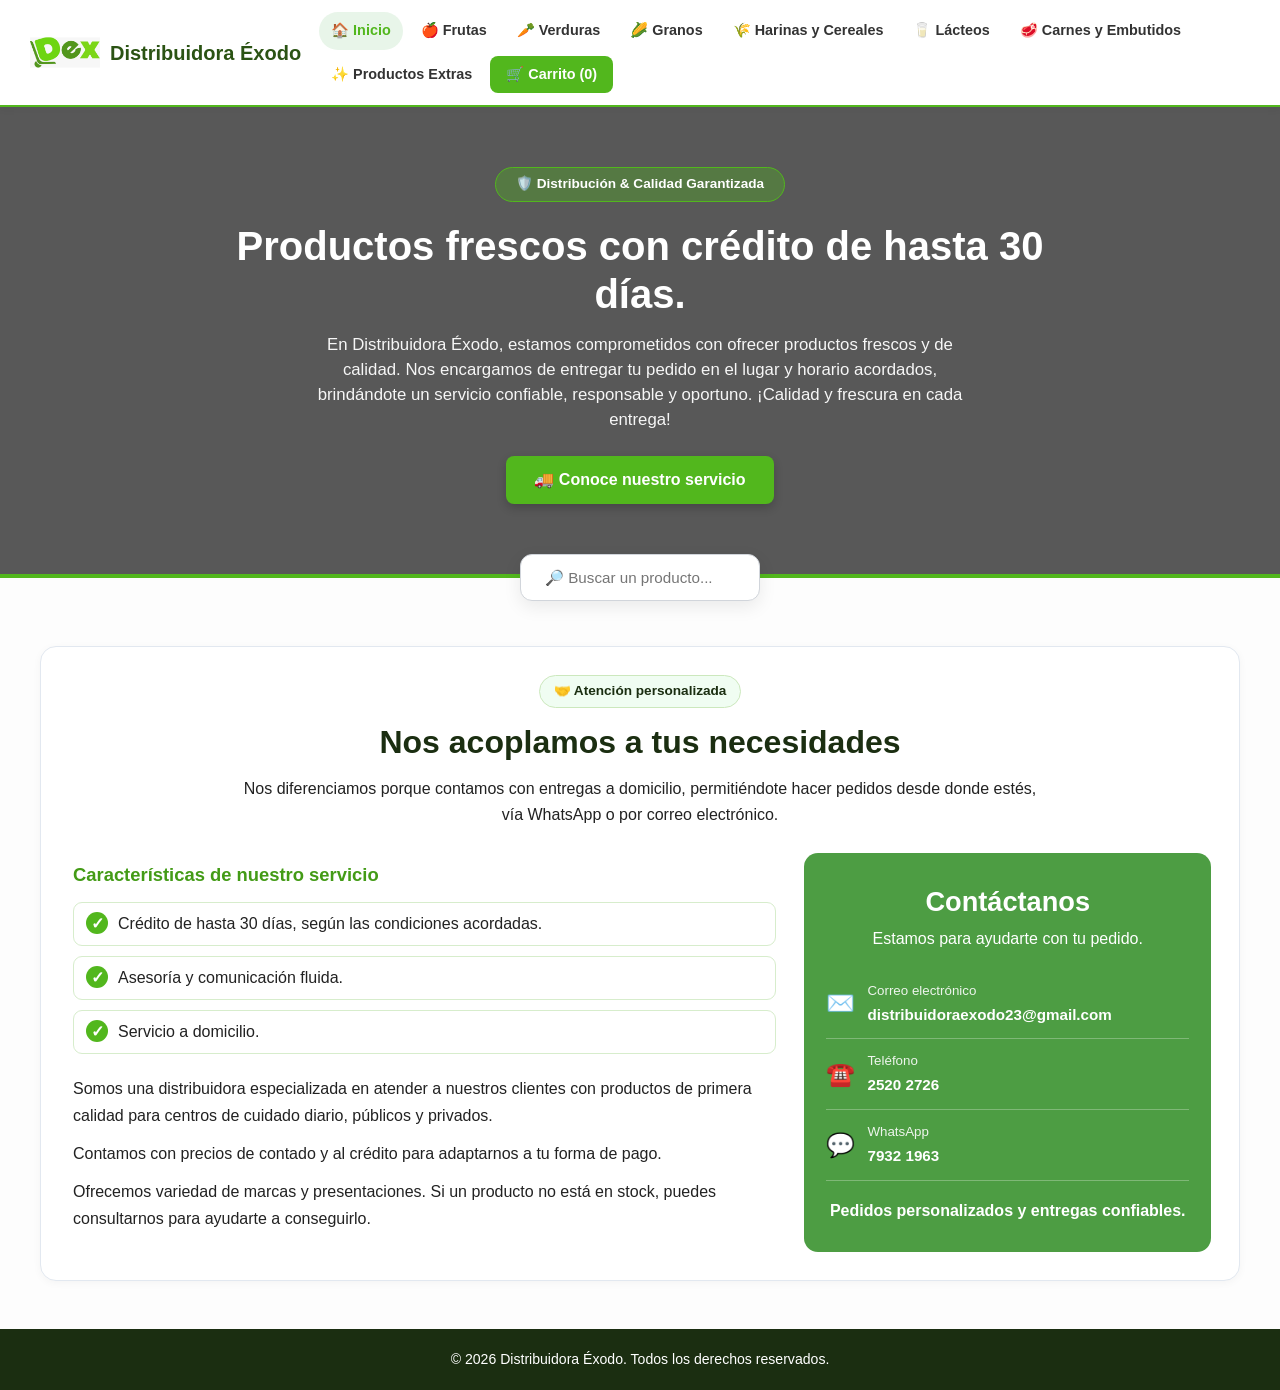
<file: index.html>
<!DOCTYPE html>
<html lang="es">
<head>
  <meta charset="UTF-8">
  <meta name="viewport" content="width=device-width, initial-scale=1.0">
  <meta name="description" content="Catálogo de productos de Distribuidora Éxodo con entrega a domicilio.">
  <title>Distribuidora Éxodo | Inicio</title>
  <link rel="stylesheet" href="css/estilos.css">
</head>
<body>

  <!-- ENCABEZADO -->
  <header class="header">
    <div class="logo">
      <img src="img/logo.png" alt="Logo de Distribuidora Éxodo"
        onerror="this.onerror=null;this.src='img/dex-logo.png';">
      <span>Distribuidora Éxodo</span>
    </div>

    <button type="button" class="menu-btn"
      aria-label="Abrir o cerrar el menú"
      aria-controls="menu"
      aria-expanded="false"
      onclick="toggleMenu()">☰</button>

    <nav id="menu">
      <a href="index.html" class="activo">🏠 Inicio</a>
      <a href="frutas.html">🍎 Frutas</a>
      <a href="verduras.html">🥕 Verduras</a>
      <a href="granos.html">🌽 Granos</a>
      <a href="harinas.html">🌾 Harinas y Cereales</a>
      <a href="lacteos.html">🥛 Lácteos</a>
      <a href="carnes.html">🥩 Carnes y Embutidos</a>
      <a href="extras.html">✨ Productos Extras</a>
      <a href="carrito.html" class="carrito-menu">
        🛒 Carrito <span id="cant-carrito-badge">(0)</span>
      </a>
    </nav>
  </header>

  <!-- PORTADA PRINCIPAL -->
  <section class="hero">
    <div class="hero-contenido">
      <span class="etiqueta">🛡️ Distribución &amp; Calidad Garantizada</span>

      <h1>Productos frescos con crédito de hasta 30 días.</h1>

      <p>
        En Distribuidora Éxodo, estamos comprometidos con ofrecer
        productos frescos y de calidad. Nos encargamos de entregar
        tu pedido en el lugar y horario acordados, brindándote un
        servicio confiable, responsable y oportuno.
        ¡Calidad y frescura en cada entrega!
      </p>

      <a href="#informacion" class="btn-ordenar-hero">
        🚚 Conoce nuestro servicio
      </a>
    </div>
  </section>

  <!-- BUSCADOR GENERAL -->
  <section class="buscador-contenedor">
    <input
      type="search"
      id="input-busqueda"
      placeholder="🔎 Buscar un producto..."
      aria-label="Buscar productos de todas las categorías"
      oninput="buscarProductosInicio()"
    >
  </section>

  <!-- INFORMACIÓN DEL SERVICIO -->
  <section class="informacion-servicio" id="informacion">

    <div class="informacion-cabecera">
      <span class="informacion-etiqueta">🤝 Atención personalizada</span>

      <h2>Nos acoplamos a tus necesidades</h2>

      <p>
        Nos diferenciamos porque contamos con entregas a domicilio,
        permitiéndote hacer pedidos desde donde estés, vía WhatsApp
        o por correo electrónico.
      </p>
    </div>

    <div class="informacion-columnas">

      <div class="informacion-detalle">
        <h3>Características de nuestro servicio</h3>

        <ul class="lista-servicios">
          <li><span>✓</span>Crédito de hasta 30 días, según las condiciones acordadas.</li>
          <li><span>✓</span>Asesoría y comunicación fluida.</li>
          <li><span>✓</span>Servicio a domicilio.</li>
        </ul>

        <p>
          Somos una distribuidora especializada en atender a nuestros
          clientes con productos de primera calidad para centros de
          cuidado diario, públicos y privados.
        </p>

        <p>
          Contamos con precios de contado y al crédito para adaptarnos
          a tu forma de pago.
        </p>

        <p>
          Ofrecemos variedad de marcas y presentaciones. Si un producto
          no está en stock, puedes consultarnos para ayudarte a conseguirlo.
        </p>
      </div>

      <!-- CONTACTO -->
      <aside class="informacion-contacto" id="contacto">
        <h3>Contáctanos</h3>

        <p class="contacto-intro">
          Estamos para ayudarte con tu pedido.
        </p>

        <a href="mailto:distribuidoraexodo23@gmail.com"
          class="contacto-enlace">
          <span aria-hidden="true">✉️</span>
          <span>
            <small>Correo electrónico</small>
            <strong>distribuidoraexodo23@gmail.com</strong>
          </span>
        </a>

        <a href="tel:+50325202726" class="contacto-enlace">
          <span aria-hidden="true">☎️</span>
          <span>
            <small>Teléfono</small>
            <strong>2520 2726</strong>
          </span>
        </a>

        <a href="https://wa.me/50379321963"
          target="_blank"
          rel="noopener noreferrer"
          class="contacto-enlace">
          <span aria-hidden="true">💬</span>
          <span>
            <small>WhatsApp</small>
            <strong>7932 1963</strong>
          </span>
        </a>

        <p class="contacto-nota">
          Pedidos personalizados y entregas confiables.
        </p>
      </aside>

    </div>
  </section>

  <!-- PIE DE PÁGINA -->
  <footer>
    <p>© 2026 Distribuidora Éxodo. Todos los derechos reservados.</p>
  </footer>

  <script src="js/app.js"></script>

</body>
</html>
</file>
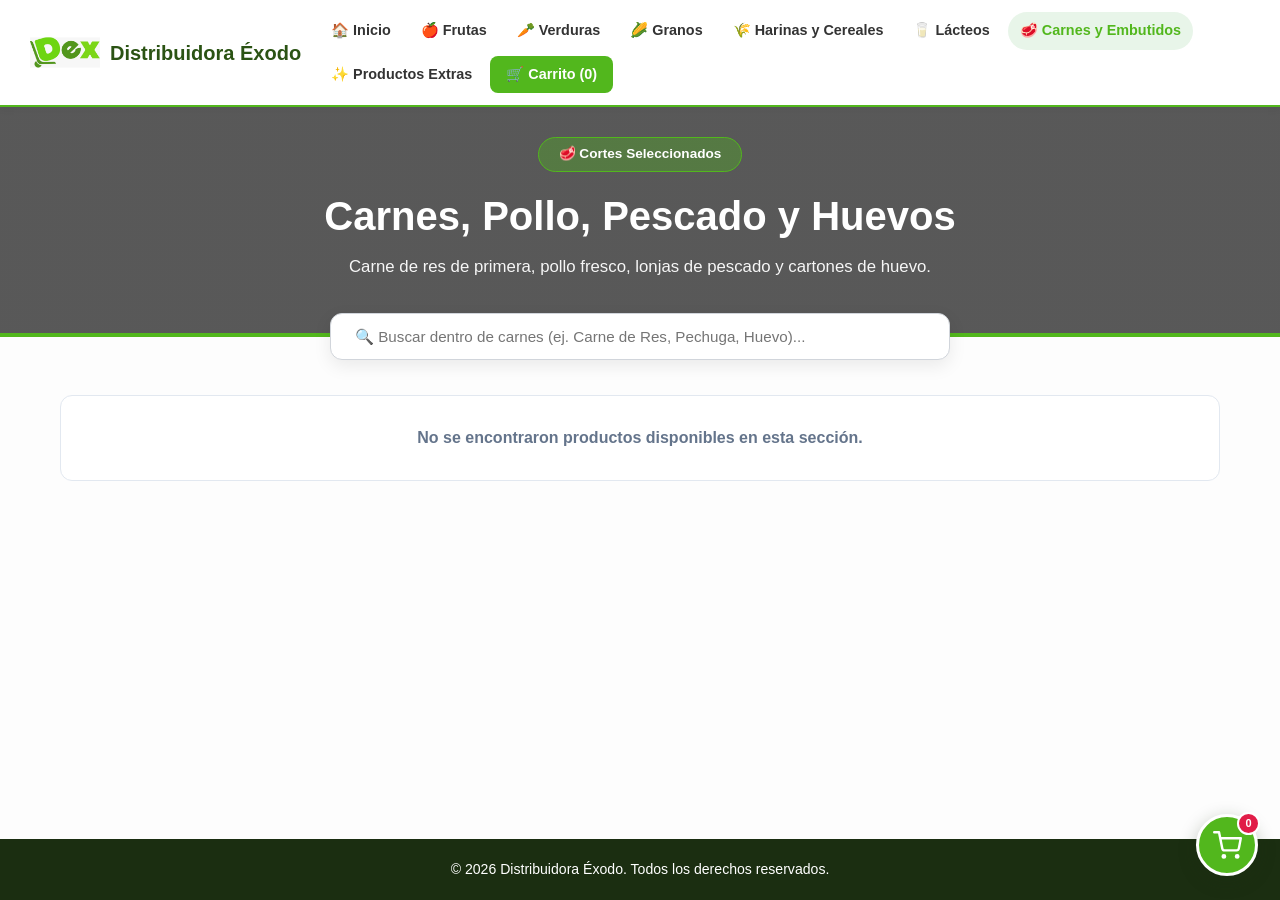
<file: carnes.html>
<!DOCTYPE html>
<html lang="es">
<head>
  <meta charset="UTF-8">
  <meta name="viewport" content="width=device-width, initial-scale=1.0">
  <meta name="description" content="Catálogo de productos de Distribuidora Éxodo con entrega a domicilio.">
  <title>Carnes y Embutidos | Distribuidora Éxodo</title>
  <link rel="stylesheet" href="css/estilos.css">
</head>
<body>
<header class="header">
  <div class="logo">
    <img src="img/logo.png" alt="Logo de Distribuidora Éxodo" onerror="this.onerror=null;this.src='img/dex-logo.png';">
    <span>Distribuidora Éxodo</span>
  </div>
  <button type="button" class="menu-btn" aria-label="Abrir o cerrar el menú" aria-controls="menu" aria-expanded="false" onclick="toggleMenu()">☰</button>
  <nav id="menu"><a href="index.html">🏠 Inicio</a><a href="frutas.html">🍎 Frutas</a><a href="verduras.html">🥕 Verduras</a><a href="granos.html">🌽 Granos</a><a href="harinas.html">🌾 Harinas y Cereales</a><a href="lacteos.html">🥛 Lácteos</a><a href="carnes.html" class="activo">🥩 Carnes y Embutidos</a><a href="extras.html">✨ Productos Extras</a><a href="carrito.html" class="carrito-menu">🛒 Carrito <span id="cant-carrito-badge">(0)</span></a></nav>
</header>
<section class="hero" style="padding:30px 20px">
  <div class="hero-contenido">
    <span class="etiqueta">🥩 Cortes Seleccionados</span>
    <h1>Carnes, Pollo, <span>Pescado y Huevos</span></h1>
    <p>Carne de res de primera, pollo fresco, lonjas de pescado y cartones de huevo.</p>
  </div>
</section>
<main class="productos-page">
  <div class="buscador-contenedor">
    <input type="search" id="input-busqueda" placeholder="🔍 Buscar dentro de carnes (ej. Carne de Res, Pechuga, Huevo)..." oninput="buscarProductosCategoria('carnes')">
  </div>
  <div id="grid-busqueda" class="productos-grid"><div class="estado-vacio">Cargando productos…</div></div>
</main>
<footer><p>© 2026 Distribuidora Éxodo. Todos los derechos reservados.</p></footer>
<script src="js/app.js"></script>
<script>document.addEventListener("DOMContentLoaded", () => { cargarCategoriaEspecifica('carnes'); });</script>
</body>
</html>
</file>
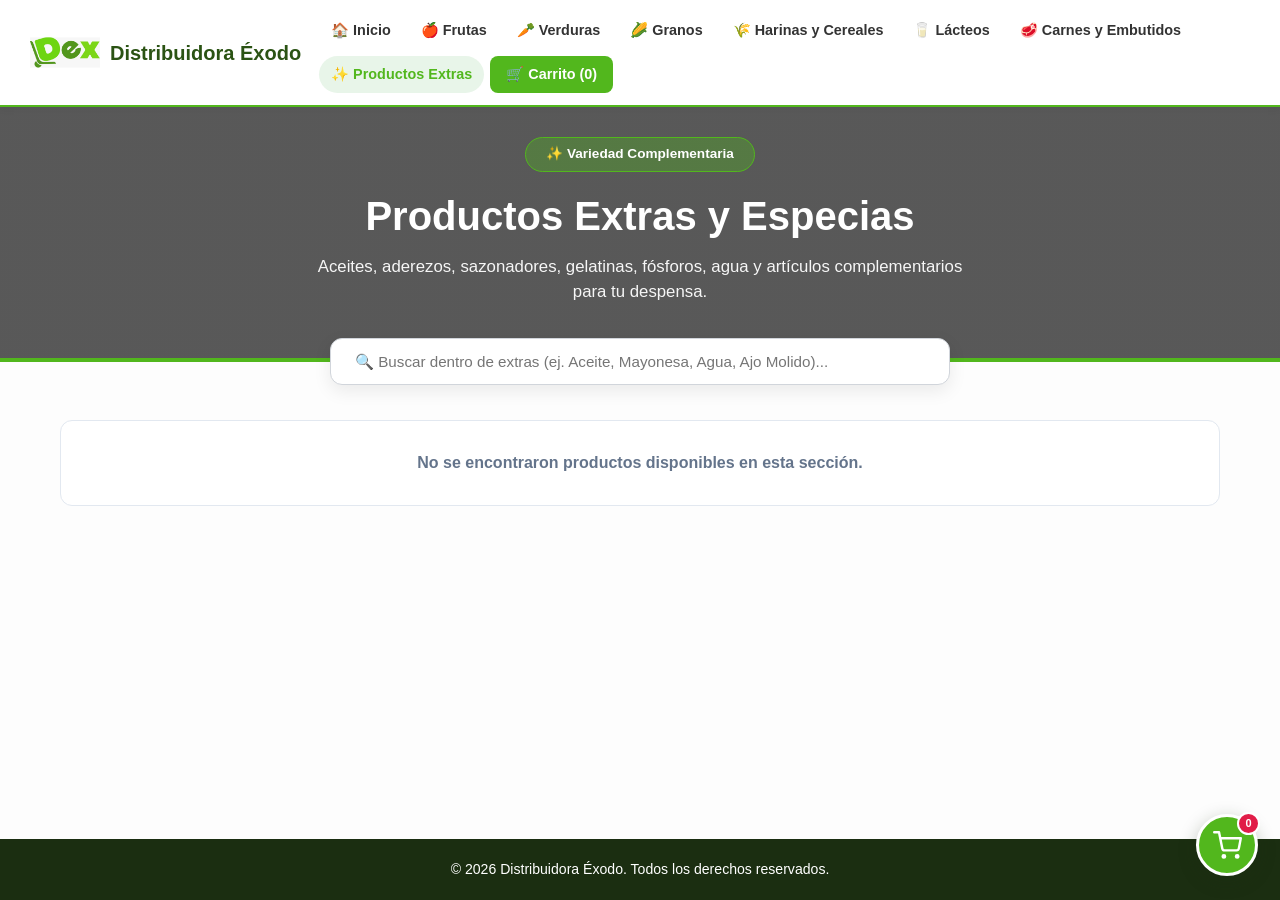
<file: extras.html>
<!DOCTYPE html>
<html lang="es">
<head>
  <meta charset="UTF-8">
  <meta name="viewport" content="width=device-width, initial-scale=1.0">
  <meta name="description" content="Catálogo de productos de Distribuidora Éxodo con entrega a domicilio.">
  <title>Productos Extras | Distribuidora Éxodo</title>
  <link rel="stylesheet" href="css/estilos.css">
</head>
<body>
<header class="header">
  <div class="logo">
    <img src="img/logo.png" alt="Logo de Distribuidora Éxodo" onerror="this.onerror=null;this.src='img/dex-logo.png';">
    <span>Distribuidora Éxodo</span>
  </div>
  <button type="button" class="menu-btn" aria-label="Abrir o cerrar el menú" aria-controls="menu" aria-expanded="false" onclick="toggleMenu()">☰</button>
  <nav id="menu"><a href="index.html">🏠 Inicio</a><a href="frutas.html">🍎 Frutas</a><a href="verduras.html">🥕 Verduras</a><a href="granos.html">🌽 Granos</a><a href="harinas.html">🌾 Harinas y Cereales</a><a href="lacteos.html">🥛 Lácteos</a><a href="carnes.html">🥩 Carnes y Embutidos</a><a href="extras.html" class="activo">✨ Productos Extras</a><a href="carrito.html" class="carrito-menu">🛒 Carrito <span id="cant-carrito-badge">(0)</span></a></nav>
</header>
<section class="hero" style="padding:30px 20px">
  <div class="hero-contenido">
    <span class="etiqueta">✨ Variedad Complementaria</span>
    <h1>Productos <span>Extras y Especias</span></h1>
    <p>Aceites, aderezos, sazonadores, gelatinas, fósforos, agua y artículos complementarios para tu despensa.</p>
  </div>
</section>
<main class="productos-page">
  <div class="buscador-contenedor">
    <input type="search" id="input-busqueda" placeholder="🔍 Buscar dentro de extras (ej. Aceite, Mayonesa, Agua, Ajo Molido)..." oninput="buscarProductosCategoria('extras')">
  </div>
  <div id="grid-busqueda" class="productos-grid"><div class="estado-vacio">Cargando productos…</div></div>
</main>
<footer><p>© 2026 Distribuidora Éxodo. Todos los derechos reservados.</p></footer>
<script src="js/app.js"></script>
<script>document.addEventListener("DOMContentLoaded", () => { cargarCategoriaEspecifica('extras'); });</script>
</body>
</html>
</file>
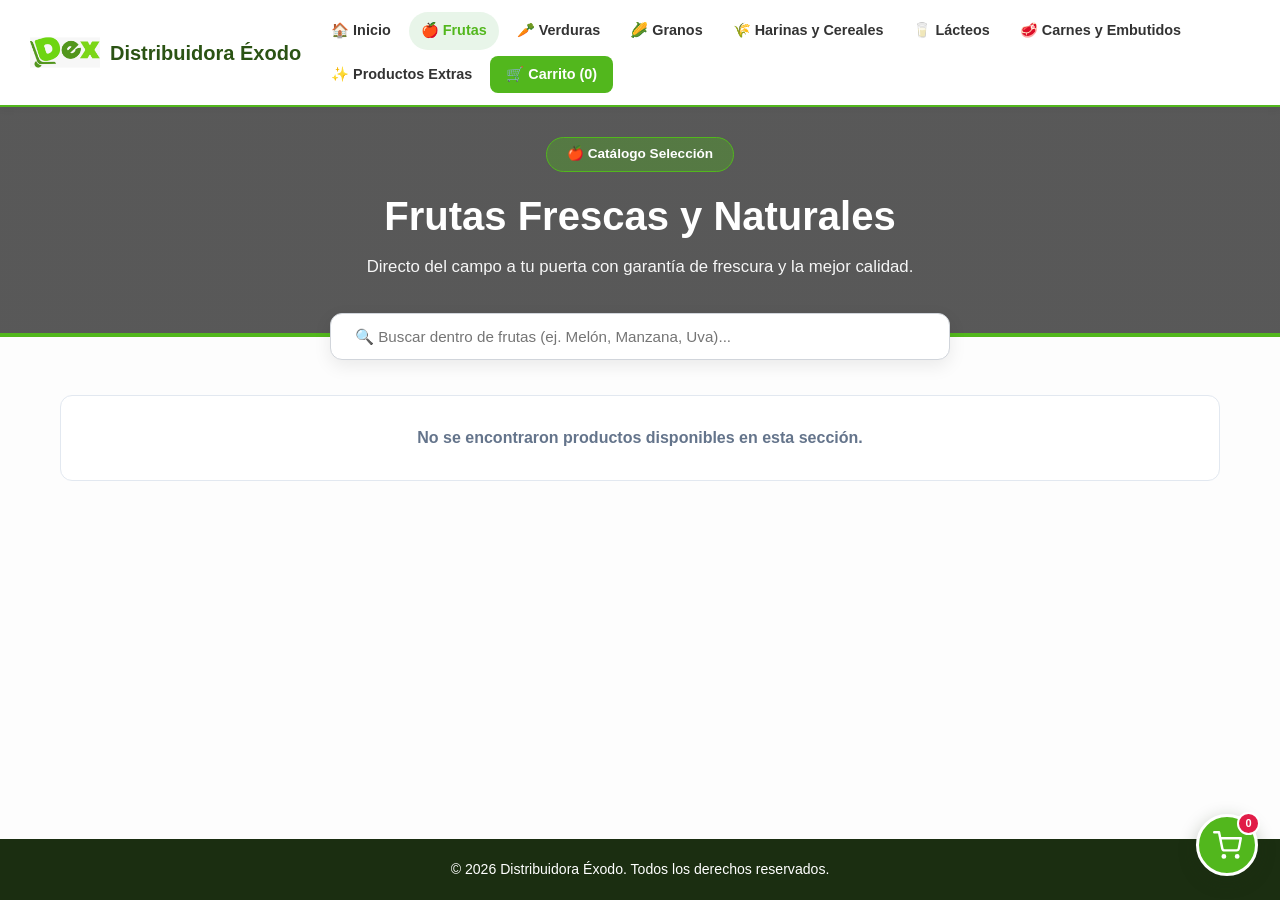
<file: frutas.html>
<!DOCTYPE html>
<html lang="es">
<head>
  <meta charset="UTF-8">
  <meta name="viewport" content="width=device-width, initial-scale=1.0">
  <meta name="description" content="Catálogo de productos de Distribuidora Éxodo con entrega a domicilio.">
  <title>Frutas Frescas | Distribuidora Éxodo</title>
  <link rel="stylesheet" href="css/estilos.css">
</head>
<body>
<header class="header">
  <div class="logo">
    <img src="img/logo.png" alt="Logo de Distribuidora Éxodo" onerror="this.onerror=null;this.src='img/dex-logo.png';">
    <span>Distribuidora Éxodo</span>
  </div>
  <button type="button" class="menu-btn" aria-label="Abrir o cerrar el menú" aria-controls="menu" aria-expanded="false" onclick="toggleMenu()">☰</button>
  <nav id="menu"><a href="index.html">🏠 Inicio</a><a href="frutas.html" class="activo">🍎 Frutas</a><a href="verduras.html">🥕 Verduras</a><a href="granos.html">🌽 Granos</a><a href="harinas.html">🌾 Harinas y Cereales</a><a href="lacteos.html">🥛 Lácteos</a><a href="carnes.html">🥩 Carnes y Embutidos</a><a href="extras.html">✨ Productos Extras</a><a href="carrito.html" class="carrito-menu">🛒 Carrito <span id="cant-carrito-badge">(0)</span></a></nav>
</header>
<section class="hero" style="padding:30px 20px">
  <div class="hero-contenido">
    <span class="etiqueta">🍎 Catálogo Selección</span>
    <h1>Frutas <span>Frescas y Naturales</span></h1>
    <p>Directo del campo a tu puerta con garantía de frescura y la mejor calidad.</p>
  </div>
</section>
<main class="productos-page">
  <div class="buscador-contenedor">
    <input type="search" id="input-busqueda" placeholder="🔍 Buscar dentro de frutas (ej. Melón, Manzana, Uva)..." oninput="buscarProductosCategoria('frutas')">
  </div>
  <div id="grid-busqueda" class="productos-grid"><div class="estado-vacio">Cargando productos…</div></div>
</main>
<footer><p>© 2026 Distribuidora Éxodo. Todos los derechos reservados.</p></footer>
<script src="js/app.js"></script>
<script>document.addEventListener("DOMContentLoaded", () => { cargarCategoriaEspecifica('frutas'); });</script>
</body>
</html>
</file>
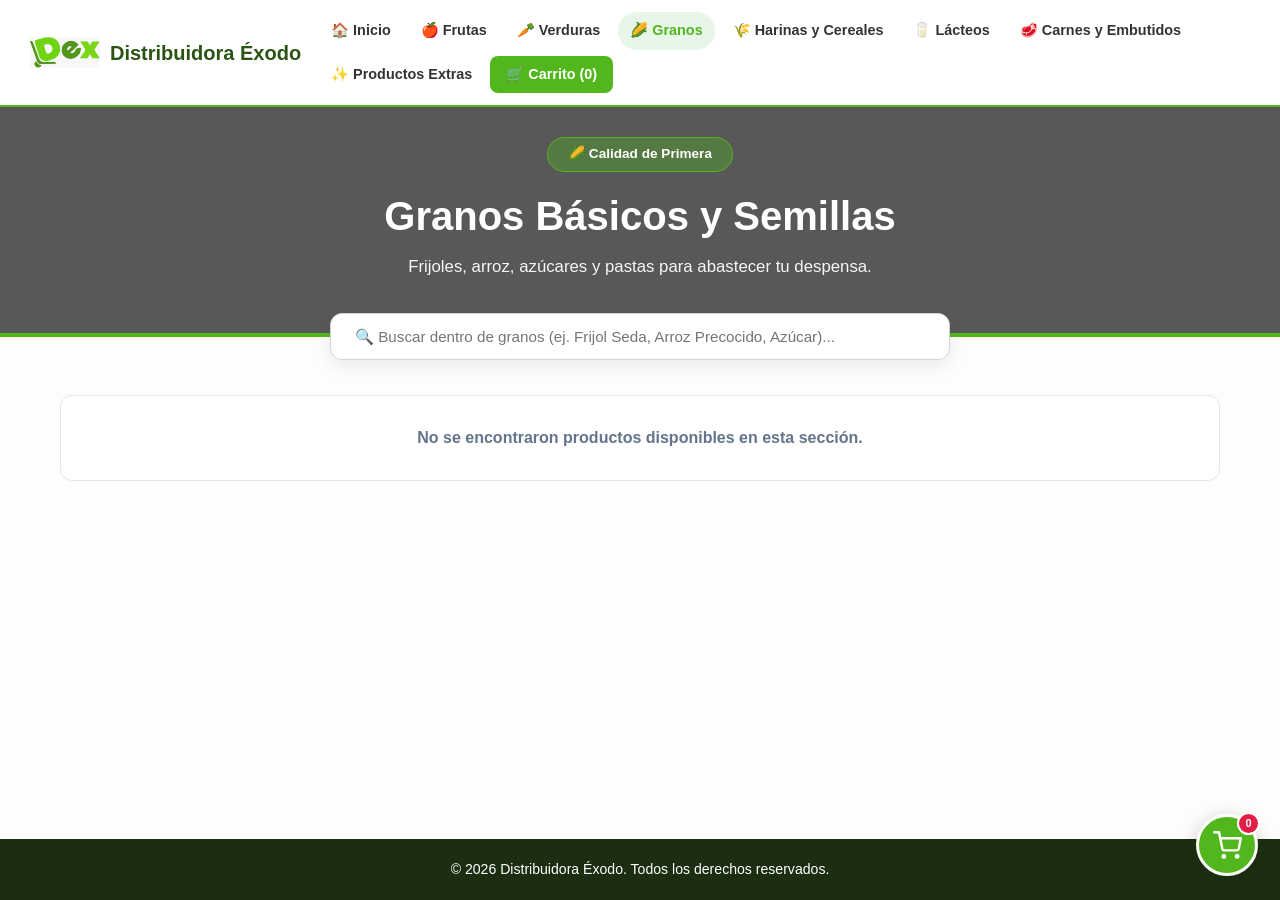
<file: granos.html>
<!DOCTYPE html>
<html lang="es">
<head>
  <meta charset="UTF-8">
  <meta name="viewport" content="width=device-width, initial-scale=1.0">
  <meta name="description" content="Catálogo de productos de Distribuidora Éxodo con entrega a domicilio.">
  <title>Granos Básicos | Distribuidora Éxodo</title>
  <link rel="stylesheet" href="css/estilos.css">
</head>
<body>
<header class="header">
  <div class="logo">
    <img src="img/logo.png" alt="Logo de Distribuidora Éxodo" onerror="this.onerror=null;this.src='img/dex-logo.png';">
    <span>Distribuidora Éxodo</span>
  </div>
  <button type="button" class="menu-btn" aria-label="Abrir o cerrar el menú" aria-controls="menu" aria-expanded="false" onclick="toggleMenu()">☰</button>
  <nav id="menu"><a href="index.html">🏠 Inicio</a><a href="frutas.html">🍎 Frutas</a><a href="verduras.html">🥕 Verduras</a><a href="granos.html" class="activo">🌽 Granos</a><a href="harinas.html">🌾 Harinas y Cereales</a><a href="lacteos.html">🥛 Lácteos</a><a href="carnes.html">🥩 Carnes y Embutidos</a><a href="extras.html">✨ Productos Extras</a><a href="carrito.html" class="carrito-menu">🛒 Carrito <span id="cant-carrito-badge">(0)</span></a></nav>
</header>
<section class="hero" style="padding:30px 20px">
  <div class="hero-contenido">
    <span class="etiqueta">🌽 Calidad de Primera</span>
    <h1>Granos <span>Básicos y Semillas</span></h1>
    <p>Frijoles, arroz, azúcares y pastas para abastecer tu despensa.</p>
  </div>
</section>
<main class="productos-page">
  <div class="buscador-contenedor">
    <input type="search" id="input-busqueda" placeholder="🔍 Buscar dentro de granos (ej. Frijol Seda, Arroz Precocido, Azúcar)..." oninput="buscarProductosCategoria('granos')">
  </div>
  <div id="grid-busqueda" class="productos-grid"><div class="estado-vacio">Cargando productos…</div></div>
</main>
<footer><p>© 2026 Distribuidora Éxodo. Todos los derechos reservados.</p></footer>
<script src="js/app.js"></script>
<script>document.addEventListener("DOMContentLoaded", () => { cargarCategoriaEspecifica('granos'); });</script>
</body>
</html>
</file>
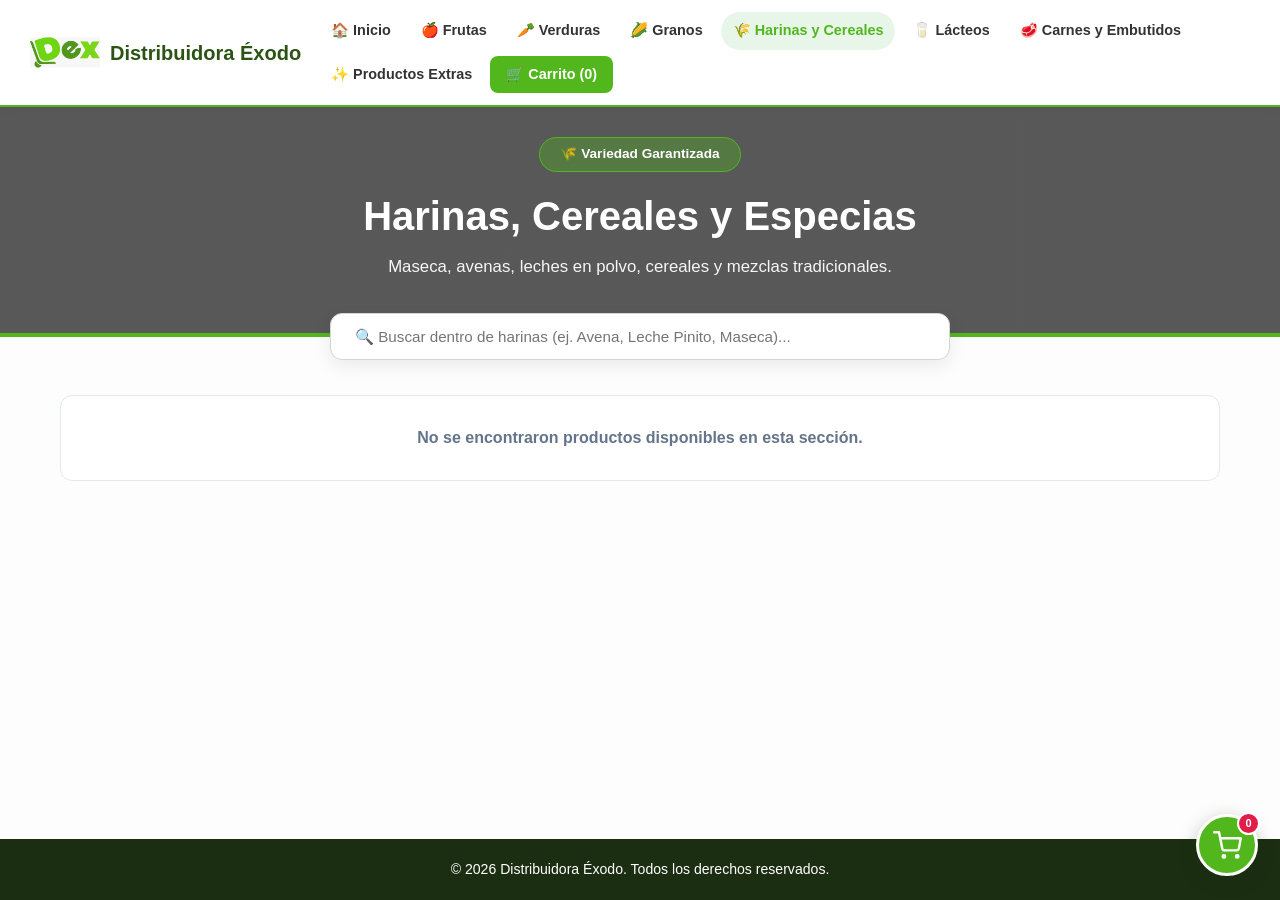
<file: Harinas.html>
<!DOCTYPE html>
<html lang="es">
<head>
  <meta charset="UTF-8">
  <meta name="viewport" content="width=device-width, initial-scale=1.0">
  <meta name="description" content="Catálogo de productos de Distribuidora Éxodo con entrega a domicilio.">
  <title>Harinas y Cereales | Distribuidora Éxodo</title>
  <link rel="stylesheet" href="css/estilos.css">
</head>
<body>
<header class="header">
  <div class="logo">
    <img src="img/logo.png" alt="Logo de Distribuidora Éxodo" onerror="this.onerror=null;this.src='img/dex-logo.png';">
    <span>Distribuidora Éxodo</span>
  </div>
  <button type="button" class="menu-btn" aria-label="Abrir o cerrar el menú" aria-controls="menu" aria-expanded="false" onclick="toggleMenu()">☰</button>
  <nav id="menu"><a href="index.html">🏠 Inicio</a><a href="frutas.html">🍎 Frutas</a><a href="verduras.html">🥕 Verduras</a><a href="granos.html">🌽 Granos</a><a href="harinas.html" class="activo">🌾 Harinas y Cereales</a><a href="lacteos.html">🥛 Lácteos</a><a href="carnes.html">🥩 Carnes y Embutidos</a><a href="extras.html">✨ Productos Extras</a><a href="carrito.html" class="carrito-menu">🛒 Carrito <span id="cant-carrito-badge">(0)</span></a></nav>
</header>
<section class="hero" style="padding:30px 20px">
  <div class="hero-contenido">
    <span class="etiqueta">🌾 Variedad Garantizada</span>
    <h1>Harinas, Cereales y <span>Especias</span></h1>
    <p>Maseca, avenas, leches en polvo, cereales y mezclas tradicionales.</p>
  </div>
</section>
<main class="productos-page">
  <div class="buscador-contenedor">
    <input type="search" id="input-busqueda" placeholder="🔍 Buscar dentro de harinas (ej. Avena, Leche Pinito, Maseca)..." oninput="buscarProductosCategoria('harinas')">
  </div>
  <div id="grid-busqueda" class="productos-grid"><div class="estado-vacio">Cargando productos…</div></div>
</main>
<footer><p>© 2026 Distribuidora Éxodo. Todos los derechos reservados.</p></footer>
<script src="js/app.js"></script>
<script>document.addEventListener("DOMContentLoaded", () => { cargarCategoriaEspecifica('harinas'); });</script>
</body>
</html>
</file>
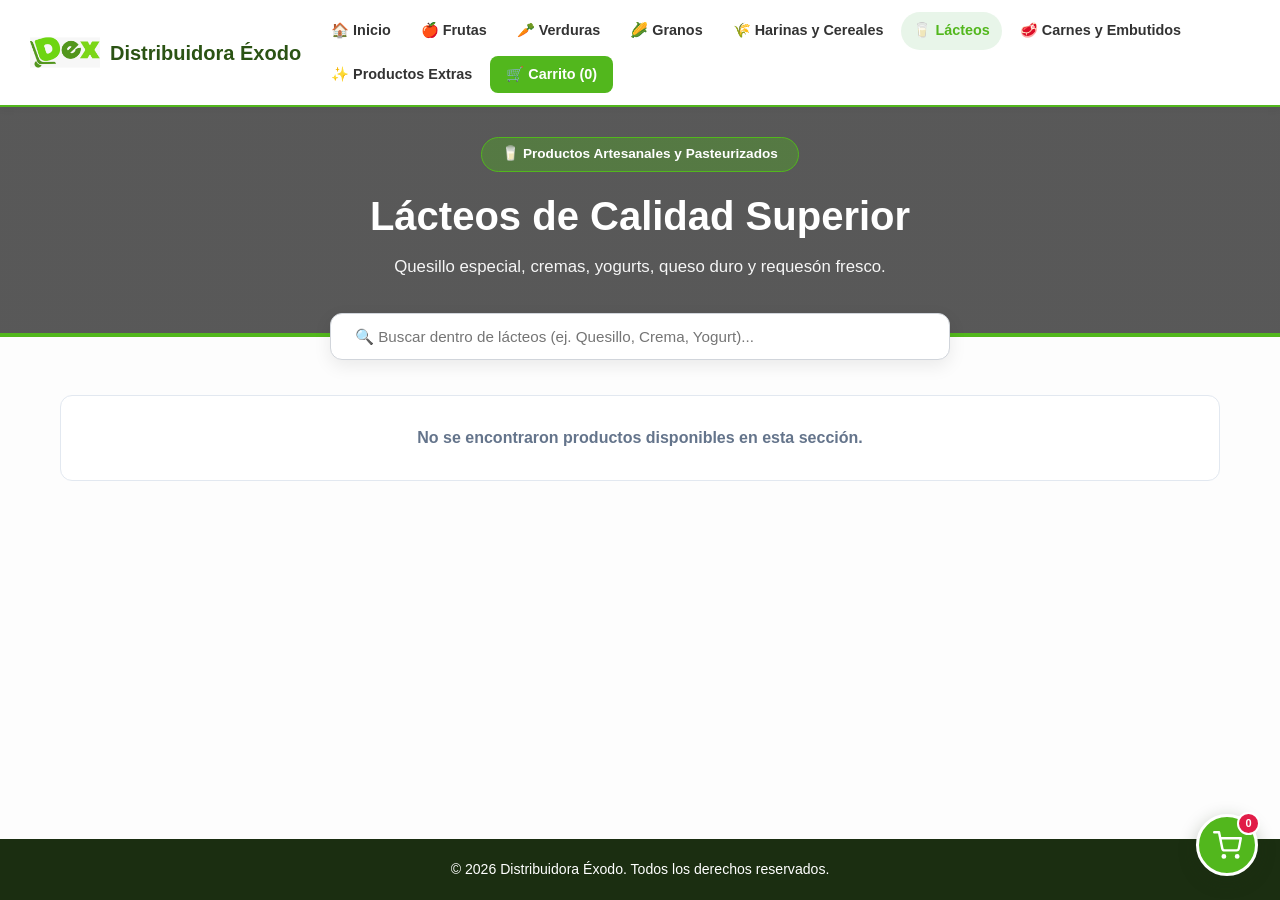
<file: lacteos.html>
<!DOCTYPE html>
<html lang="es">
<head>
  <meta charset="UTF-8">
  <meta name="viewport" content="width=device-width, initial-scale=1.0">
  <meta name="description" content="Catálogo de productos de Distribuidora Éxodo con entrega a domicilio.">
  <title>Lácteos Frescos | Distribuidora Éxodo</title>
  <link rel="stylesheet" href="css/estilos.css">
</head>
<body>
<header class="header">
  <div class="logo">
    <img src="img/logo.png" alt="Logo de Distribuidora Éxodo" onerror="this.onerror=null;this.src='img/dex-logo.png';">
    <span>Distribuidora Éxodo</span>
  </div>
  <button type="button" class="menu-btn" aria-label="Abrir o cerrar el menú" aria-controls="menu" aria-expanded="false" onclick="toggleMenu()">☰</button>
  <nav id="menu"><a href="index.html">🏠 Inicio</a><a href="frutas.html">🍎 Frutas</a><a href="verduras.html">🥕 Verduras</a><a href="granos.html">🌽 Granos</a><a href="harinas.html">🌾 Harinas y Cereales</a><a href="lacteos.html" class="activo">🥛 Lácteos</a><a href="carnes.html">🥩 Carnes y Embutidos</a><a href="extras.html">✨ Productos Extras</a><a href="carrito.html" class="carrito-menu">🛒 Carrito <span id="cant-carrito-badge">(0)</span></a></nav>
</header>
<section class="hero" style="padding:30px 20px">
  <div class="hero-contenido">
    <span class="etiqueta">🥛 Productos Artesanales y Pasteurizados</span>
    <h1>Lácteos <span>de Calidad Superior</span></h1>
    <p>Quesillo especial, cremas, yogurts, queso duro y requesón fresco.</p>
  </div>
</section>
<main class="productos-page">
  <div class="buscador-contenedor">
    <input type="search" id="input-busqueda" placeholder="🔍 Buscar dentro de lácteos (ej. Quesillo, Crema, Yogurt)..." oninput="buscarProductosCategoria('lacteos')">
  </div>
  <div id="grid-busqueda" class="productos-grid"><div class="estado-vacio">Cargando productos…</div></div>
</main>
<footer><p>© 2026 Distribuidora Éxodo. Todos los derechos reservados.</p></footer>
<script src="js/app.js"></script>
<script>document.addEventListener("DOMContentLoaded", () => { cargarCategoriaEspecifica('lacteos'); });</script>
</body>
</html>
</file>
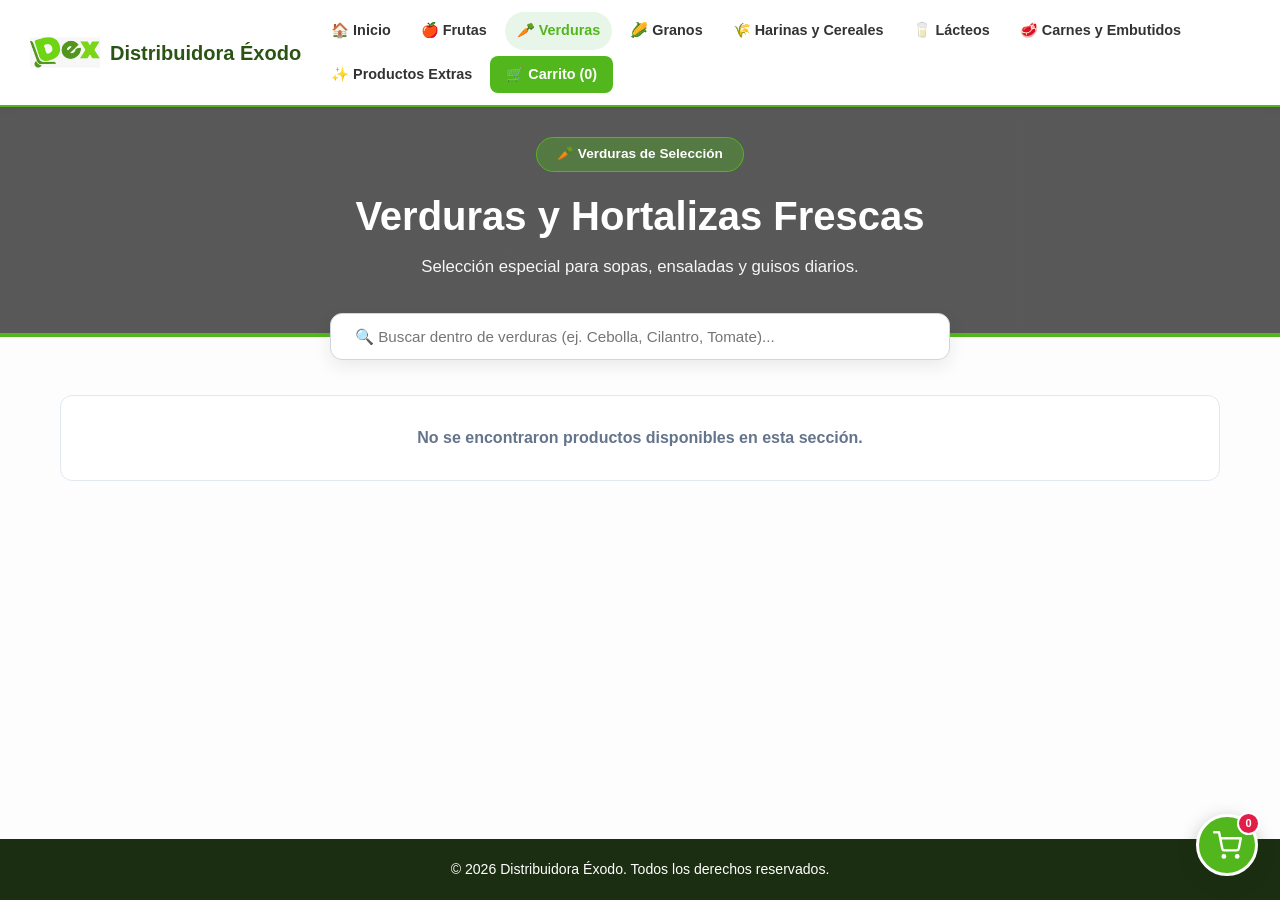
<file: verduras.html>
<!DOCTYPE html>
<html lang="es">
<head>
  <meta charset="UTF-8">
  <meta name="viewport" content="width=device-width, initial-scale=1.0">
  <meta name="description" content="Catálogo de productos de Distribuidora Éxodo con entrega a domicilio.">
  <title>Verduras y Hortalizas | Distribuidora Éxodo</title>
  <link rel="stylesheet" href="css/estilos.css">
</head>
<body>
<header class="header">
  <div class="logo">
    <img src="img/logo.png" alt="Logo de Distribuidora Éxodo" onerror="this.onerror=null;this.src='img/dex-logo.png';">
    <span>Distribuidora Éxodo</span>
  </div>
  <button type="button" class="menu-btn" aria-label="Abrir o cerrar el menú" aria-controls="menu" aria-expanded="false" onclick="toggleMenu()">☰</button>
  <nav id="menu"><a href="index.html">🏠 Inicio</a><a href="frutas.html">🍎 Frutas</a><a href="verduras.html" class="activo">🥕 Verduras</a><a href="granos.html">🌽 Granos</a><a href="harinas.html">🌾 Harinas y Cereales</a><a href="lacteos.html">🥛 Lácteos</a><a href="carnes.html">🥩 Carnes y Embutidos</a><a href="extras.html">✨ Productos Extras</a><a href="carrito.html" class="carrito-menu">🛒 Carrito <span id="cant-carrito-badge">(0)</span></a></nav>
</header>
<section class="hero" style="padding:30px 20px">
  <div class="hero-contenido">
    <span class="etiqueta">🥕 Verduras de Selección</span>
    <h1>Verduras y <span>Hortalizas Frescas</span></h1>
    <p>Selección especial para sopas, ensaladas y guisos diarios.</p>
  </div>
</section>
<main class="productos-page">
  <div class="buscador-contenedor">
    <input type="search" id="input-busqueda" placeholder="🔍 Buscar dentro de verduras (ej. Cebolla, Cilantro, Tomate)..." oninput="buscarProductosCategoria('verduras')">
  </div>
  <div id="grid-busqueda" class="productos-grid"><div class="estado-vacio">Cargando productos…</div></div>
</main>
<footer><p>© 2026 Distribuidora Éxodo. Todos los derechos reservados.</p></footer>
<script src="js/app.js"></script>
<script>document.addEventListener("DOMContentLoaded", () => { cargarCategoriaEspecifica('verduras'); });</script>
</body>
</html>
</file>
<file: css/estilos.css>
/* =========================================================
   DISTRIBUIDORA ÉXODO
   CSS COMPLETO
   Diseño original + carrito independiente
========================================================= */

/* =========================
   VARIABLES GENERALES
========================= */

:root {
  --primary: #52b71d;
  --primary-hover: #439b16;
  --primary-light: #f0fdf2;
  --dark: #1b2e11;
  --gray-bg: #fdfdfd;
  --card-bg: #fff;
  --border: #e2e8f0;
  --text-main: #334155;
  --text-muted: #64748b;
  --shadow-sm: 0 2px 8px rgba(0,0,0,.04);
  --shadow-md: 0 10px 25px -5px rgba(0,0,0,.08);
  --radius: 12px;
}

* {
  box-sizing: border-box;
  margin: 0;
  padding: 0;
  font-family: 'Segoe UI', Tahoma, Geneva, Verdana, sans-serif;
}

body {
  background: var(--gray-bg);
  color: var(--text-main);
  line-height: 1.5;
  min-height: 100vh;
  display: flex;
  flex-direction: column;
}

/* =========================
   ENCABEZADO Y NAVEGACIÓN
========================= */

.header {
  background: #fff;
  position: sticky;
  top: 0;
  z-index: 1000;
  display: flex;
  justify-content: space-between;
  align-items: center;
  padding: 12px 30px;
  border-bottom: 2px solid var(--primary);
  box-shadow: 0 2px 8px rgba(0,0,0,.05);
  gap: 18px;
}

.logo {
  display: flex;
  align-items: center;
  gap: 10px;
  font-weight: 800;
  font-size: 1.25rem;
  color: #2b5314;
  white-space: nowrap;
}

.logo img {
  height: 40px;
  width: auto;
  max-width: 70px;
  object-fit: contain;
}

nav {
  display: flex;
  gap: 6px;
  align-items: center;
  flex-wrap: wrap;
}

nav a {
  text-decoration: none;
  color: #333;
  font-weight: 600;
  font-size: .9rem;
  padding: 8px 12px;
  border-radius: 20px;
  transition: all .2s ease;
}

nav a:hover,
nav a.activo {
  background: #e8f5e9;
  color: var(--primary);
}

.carrito-menu {
  background: var(--primary) !important;
  color: #fff !important;
  padding: 8px 16px !important;
  border-radius: 8px !important;
  font-weight: 700;
}

.carrito-menu:hover {
  background: var(--primary-hover) !important;
}

.menu-btn {
  display: none;
  background: none;
  border: none;
  font-size: 1.8rem;
  cursor: pointer;
  color: var(--dark);
}

/* =========================
   PORTADA PRINCIPAL
========================= */

.hero {
  background:
    linear-gradient(rgba(0,0,0,.65), rgba(0,0,0,.65)),
    url('https://images.unsplash.com/photo-1610348725531-843dff563e2c?auto=format&fit=crop&w=1600&q=80')
    center/cover no-repeat;
  color: #fff;
  padding: 60px 20px 70px;
  text-align: center;
  position: relative;
  border-bottom: 4px solid var(--primary);
}

.hero-contenido {
  max-width: 850px;
  margin: 0 auto;
}

.etiqueta {
  display: inline-block;
  background: rgba(82,183,29,.35);
  border: 1px solid var(--primary);
  color: #fff;
  padding: 6px 20px;
  border-radius: 20px;
  font-size: .85rem;
  font-weight: 700;
  margin-bottom: 20px;
}

.hero h1 {
  font-size: 2.5rem;
  font-weight: 800;
  margin-bottom: 14px;
  color: #fff;
  line-height: 1.2;
}

.hero p {
  font-size: 1.05rem;
  opacity: .95;
  font-weight: 400;
  max-width: 680px;
  margin: 0 auto 24px;
  line-height: 1.5;
}

.btn-ordenar-hero {
  display: inline-flex;
  align-items: center;
  gap: 8px;
  background: var(--primary);
  color: #fff;
  padding: 12px 28px;
  border-radius: 8px;
  font-weight: 800;
  text-decoration: none;
  font-size: 1rem;
  transition: background .2s;
  box-shadow: 0 4px 10px rgba(0,0,0,.2);
}

.btn-ordenar-hero:hover {
  background: var(--primary-hover);
}

/* =========================
   CONTENIDO Y PRODUCTOS
========================= */

.productos-page {
  max-width: 1200px;
  margin: 0 auto;
  padding: 0 20px 50px;
  width: 100%;
  flex: 1;
}

.productos-page > h1 {
  margin: 28px 0 8px;
  color: var(--dark);
}

.descripcion {
  margin-bottom: 24px;
  color: var(--text-muted);
}

.buscador-contenedor {
  max-width: 620px;
  margin: -24px auto 35px;
  position: relative;
  z-index: 20;
}

.buscador-contenedor input {
  width: 100%;
  padding: 14px 24px;
  border-radius: 12px;
  border: 1px solid #d1d5db;
  font-size: .95rem;
  outline: none;
  box-shadow: 0 6px 18px rgba(0,0,0,.08);
  transition: all .3s;
  background: #fff;
  color: var(--dark);
}

.buscador-contenedor input:focus {
  border-color: var(--primary);
  box-shadow: 0 8px 22px rgba(82,183,29,.2);
}

.productos-grid {
  display: grid;
  grid-template-columns: repeat(auto-fill, minmax(235px, 1fr));
  gap: 22px;
}

.producto-card {
  background: var(--card-bg);
  border-radius: var(--radius);
  padding: 16px;
  border: 1px solid var(--border);
  box-shadow: var(--shadow-sm);
  display: flex;
  flex-direction: column;
  justify-content: space-between;
  transition: transform .2s, box-shadow .2s;
  min-width: 0;
}

.producto-card:hover {
  transform: translateY(-4px);
  box-shadow: 0 8px 20px rgba(0,0,0,.08);
}

.producto-imagen-container {
  width: 100%;
  height: 160px;
  border-radius: 8px;
  overflow: hidden;
  background: #f8fafc;
  margin-bottom: 12px;
}

.producto-imagen-container img {
  width: 100%;
  height: 100%;
  object-fit: cover;
}

.categoria-tag {
  font-size: .75rem;
  font-weight: 700;
  color: var(--primary);
  text-transform: uppercase;
  margin-bottom: 6px;
  display: block;
}

.producto-card h3 {
  font-size: 1.05rem;
  font-weight: 700;
  color: var(--dark);
  margin-bottom: 6px;
}

.producto-desc-corta {
  font-size: .9rem;
  color: #222;
  line-height: 1.45;
  margin-bottom: 10px;
}

.precio-y-controles {
  display: flex;
  align-items: center;
  justify-content: space-between;
  margin: 12px 0;
  gap: 8px;
}

.precio {
  font-size: 1.3rem;
  font-weight: 800;
  color: #2b5314;
  white-space: nowrap;
}

.contador-acciones {
  display: flex;
  align-items: center;
  background: #f1f5f9;
  border-radius: 6px;
  padding: 2px 6px;
  gap: 6px;
}

.contador-acciones button {
  background: #fff;
  border: 1px solid #cbd5e1;
  width: 28px;
  height: 28px;
  border-radius: 4px;
  font-weight: 700;
  cursor: pointer;
}

.contador-acciones span {
  min-width: 18px;
  text-align: center;
}

.btn-principal,
.btn-whatsapp {
  width: 100%;
  background: var(--primary);
  color: #fff;
  border: none;
  padding: 10px;
  border-radius: 8px;
  font-weight: 700;
  font-size: .9rem;
  cursor: pointer;
  transition: background .2s;
}

.btn-principal:hover {
  background: var(--primary-hover);
}

.btn-whatsapp {
  background: #168b46;
}

.btn-whatsapp:hover {
  background: #11763b;
}

/* =========================
   ESTILOS ANTERIORES DEL CARRITO
   Se conservan para compatibilidad
========================= */

.carrito-layout {
  display: grid;
  grid-template-columns: minmax(0, 1fr) 300px;
  gap: 24px;
  align-items: start;
}

.carrito-layout > * {
  min-width: 0;
}

.resumen-card {
  background: #fff;
  border: 1px solid var(--border);
  border-radius: 12px;
  padding: 20px;
  box-shadow: var(--shadow-sm);
}

.resumen-card h2 {
  font-size: 1.25rem;
  margin-bottom: 16px;
  color: var(--dark);
}

.tabla-carrito {
  width: 100%;
  min-width: 560px;
  border-collapse: collapse;
  background: #fff;
  font-size: .92rem;
}

.tabla-carrito th,
.tabla-carrito td {
  border: 1px solid var(--border);
  padding: 10px;
  text-align: left;
}

.tabla-carrito th {
  background: #eaf6ec;
  color: #245b18;
}

.tabla-carrito button {
  background: #dc2626;
  color: #fff;
  border: 0;
  border-radius: 5px;
  padding: 5px 8px;
  cursor: pointer;
}

.tabla-carrito button:hover {
  background: #b91c1c;
}

.carrito-tabla-wrap {
  width: 100%;
  overflow-x: auto;
  -webkit-overflow-scrolling: touch;
}

.acciones-carrito button:disabled {
  opacity: .6;
  cursor: not-allowed;
}

#total-carrito-txt {
  font-weight: 800;
  color: var(--dark);
}

.pdf-fuera-pantalla {
  position: absolute;
  left: -10000px;
  top: 0;
  width: 800px;
  background: #fff;
}

.estado-vacio {
  grid-column: 1 / -1;
  text-align: center;
  color: var(--text-muted);
  padding: 30px;
  font-weight: 700;
  background: #fff;
  border-radius: 12px;
  border: 1px solid var(--border);
}

/* =========================
   INFORMACIÓN DEL SERVICIO
   Y CONTACTO EN INICIO
========================= */

.informacion-servicio {
  width: min(1200px, calc(100% - 40px));
  margin: 10px auto 48px;
  padding: 28px;
  background: #fff;
  border: 1px solid var(--border);
  border-radius: 16px;
  box-shadow: var(--shadow-sm);
}

.informacion-cabecera {
  max-width: 800px;
  margin: 0 auto 24px;
  text-align: center;
}

.informacion-etiqueta {
  display: inline-block;
  color: var(--dark);
  background: var(--primary-light);
  border: 1px solid #cce8bd;
  border-radius: 20px;
  padding: 5px 14px;
  margin-bottom: 10px;
  font-size: .85rem;
  font-weight: 700;
}

.informacion-cabecera h2 {
  color: var(--dark);
  font-size: clamp(1.5rem, 3vw, 2rem);
  margin-bottom: 10px;
}

.informacion-cabecera p,
.informacion-detalle p {
  color: #222;
  line-height: 1.65;
}

.informacion-columnas {
  display: grid;
  grid-template-columns: minmax(0, 1.4fr) minmax(260px, .8fr);
  gap: 24px;
  align-items: stretch;
}

.informacion-detalle {
  padding: 8px 4px;
}

.informacion-detalle h3 {
  color: var(--primary-hover);
  font-size: 1.15rem;
  margin-bottom: 14px;
}

.lista-servicios {
  list-style: none;
  display: grid;
  gap: 10px;
  margin-bottom: 22px;
}

.lista-servicios li {
  display: flex;
  align-items: flex-start;
  gap: 10px;
  color: #222;
  line-height: 1.5;
  padding: 9px 12px;
  border: 1px solid #d7edcc;
  border-radius: 9px;
}

.lista-servicios li span {
  flex: 0 0 22px;
  height: 22px;
  display: inline-grid;
  place-items: center;
  background: var(--primary);
  color: #fff;
  border-radius: 50%;
  font-weight: 800;
}

.informacion-detalle p {
  margin: 0 0 12px;
}

.informacion-contacto {
  background: #4d9d43;
  color: #fff;
  border-radius: 14px;
  padding: 26px 22px;
  display: flex;
  flex-direction: column;
  justify-content: center;
}

.informacion-contacto h3 {
  color: #fff;
  font-size: 1.7rem;
  text-align: center;
  margin-bottom: 4px;
}

.contacto-intro {
  color: #fff;
  text-align: center;
  margin-bottom: 18px;
}

.contacto-enlace {
  display: flex;
  align-items: center;
  gap: 12px;
  color: #fff;
  text-decoration: none;
  padding: 12px 0;
  border-bottom: 1px solid rgba(255,255,255,.28);
  overflow-wrap: anywhere;
}

.contacto-enlace > span:first-child {
  font-size: 1.45rem;
}

.contacto-enlace small,
.contacto-enlace strong {
  display: block;
}

.contacto-enlace small {
  opacity: .9;
  margin-bottom: 3px;
}

.contacto-enlace strong {
  font-size: .95rem;
}

.contacto-enlace:hover strong {
  text-decoration: underline;
}

.contacto-nota {
  text-align: center;
  color: #fff;
  font-weight: 700;
  margin: 18px 0 0;
}

/* =========================
   PIE DE PÁGINA ORIGINAL
========================= */

footer {
  background: var(--dark);
  color: #fff;
  text-align: center;
  padding: 20px;
  font-size: .88rem;
  margin-top: auto;
}

/* =========================================================
   CARRITO MODERNO
   TODOS LOS ESTILOS NUEVOS ESTÁN AISLADOS
   No modificarán portada, productos ni navegación general.
========================================================= */

body.pagina-carrito {
  background: #f5f8f3;
}

/* Encabezado exclusivo del carrito */

body.pagina-carrito .carrito-header {
  background: #fff;
  border-bottom: 2px solid var(--primary);
  box-shadow: var(--shadow-sm);
}

body.pagina-carrito .carrito-header-interior {
  width: min(1200px, calc(100% - 40px));
  margin: auto;
  padding: 16px 0;
  display: flex;
  justify-content: space-between;
  align-items: center;
  gap: 18px;
}

body.pagina-carrito .marca-carrito {
  display: flex;
  align-items: center;
  gap: 12px;
  color: var(--dark);
  text-decoration: none;
}

body.pagina-carrito .marca-icono {
  font-size: 32px;
}

body.pagina-carrito .marca-carrito strong,
body.pagina-carrito .marca-carrito small {
  display: block;
}

body.pagina-carrito .marca-carrito strong {
  font-size: 1.15rem;
  font-weight: 800;
}

body.pagina-carrito .marca-carrito small {
  margin-top: 3px;
  font-size: .78rem;
  color: var(--text-muted);
}

body.pagina-carrito .enlace-volver {
  color: var(--primary-hover);
  font-size: .9rem;
  font-weight: 700;
  text-decoration: none;
}

/* Contenedor y título */

body.pagina-carrito .carrito-principal {
  width: min(1200px, calc(100% - 40px));
  margin: 38px auto;
  flex: 1;
}

body.pagina-carrito .carrito-titulo {
  margin-bottom: 26px;
}

body.pagina-carrito .carrito-etiqueta {
  color: var(--primary-hover);
  font-size: .75rem;
  font-weight: 800;
  letter-spacing: 2px;
}

body.pagina-carrito .carrito-titulo h1 {
  color: var(--dark);
  font-size: clamp(2rem, 4vw, 2.6rem);
  line-height: 1.2;
  margin: 8px 0;
}

body.pagina-carrito .carrito-titulo p {
  color: var(--text-muted);
  font-size: .98rem;
}

/* Paneles */

body.pagina-carrito .carrito-columnas {
  display: grid;
  grid-template-columns: minmax(0, 1fr) 350px;
  align-items: start;
  gap: 24px;
}

body.pagina-carrito .carrito-columnas > * {
  min-width: 0;
}

body.pagina-carrito .carrito-panel,
body.pagina-carrito .carrito-resumen {
  background: #fff;
  border: 1px solid var(--border);
  border-radius: 16px;
  box-shadow: var(--shadow-md);
}

body.pagina-carrito .carrito-panel {
  padding: 24px;
}

body.pagina-carrito .carrito-panel-titulo {
  display: flex;
  align-items: center;
  justify-content: space-between;
  gap: 14px;
  margin-bottom: 22px;
}

body.pagina-carrito .carrito-panel-titulo h2,
body.pagina-carrito .resumen-cabecera h2 {
  color: var(--dark);
  font-size: 1.15rem;
  margin: 0;
}

body.pagina-carrito .carrito-panel-titulo p,
body.pagina-carrito .resumen-cabecera p {
  margin-top: 6px;
  color: var(--text-muted);
  font-size: .83rem;
}

body.pagina-carrito .carrito-icono-panel,
body.pagina-carrito .resumen-icono {
  display: grid;
  place-items: center;
  flex-shrink: 0;
  width: 46px;
  height: 46px;
  border-radius: 13px;
  background: var(--primary-light);
  font-size: 1.35rem;
}

/* Tabla exclusiva del carrito */

body.pagina-carrito .carrito-tabla-scroll {
  width: 100%;
  overflow-x: auto;
  -webkit-overflow-scrolling: touch;
}

body.pagina-carrito .tabla-carrito {
  width: 100%;
  min-width: 600px;
  border-collapse: separate;
  border-spacing: 0;
  background: #fff;
  border: 1px solid var(--border);
  border-radius: 10px;
  overflow: hidden;
  font-size: .86rem;
}

body.pagina-carrito .tabla-carrito th {
  padding: 14px 12px;
  background: #edf7e9;
  color: #2b5314;
  text-align: left;
  font-size: .75rem;
  font-weight: 800;
  text-transform: uppercase;
  letter-spacing: .35px;
  white-space: nowrap;
}

body.pagina-carrito .tabla-carrito td {
  padding: 14px 12px;
  border-bottom: 1px solid #edf0eb;
  color: var(--text-main);
  vertical-align: middle;
}

body.pagina-carrito .tabla-carrito tbody tr:last-child td {
  border-bottom: none;
}

body.pagina-carrito .tabla-carrito tbody tr:hover {
  background: #fbfdf9;
}

body.pagina-carrito .tabla-carrito .carrito-cargando {
  padding: 28px 12px;
  text-align: center;
  color: var(--text-muted);
}

/* Botones para eliminar productos */

body.pagina-carrito .tabla-carrito button {
  background: #fff0f0;
  color: #c62828;
  border: 1px solid #f3caca;
  border-radius: 7px;
  padding: 7px 10px;
  font-weight: 700;
  cursor: pointer;
  transition: background .2s, color .2s;
}

body.pagina-carrito .tabla-carrito button:hover {
  background: #c62828;
  color: #fff;
}

/* Seguir comprando */

body.pagina-carrito .carrito-seguir {
  display: inline-flex;
  align-items: center;
  gap: 8px;
  margin-top: 20px;
  color: var(--primary-hover);
  font-weight: 700;
  font-size: .9rem;
  text-decoration: none;
}

body.pagina-carrito .carrito-seguir span {
  font-size: 1.25rem;
}

/* Resumen y cantidad */

body.pagina-carrito .carrito-resumen {
  padding: 24px;
}

body.pagina-carrito .resumen-cabecera {
  display: flex;
  align-items: center;
  gap: 12px;
  padding-bottom: 20px;
  border-bottom: 1px solid var(--border);
}

body.pagina-carrito .resumen-linea {
  display: flex;
  align-items: center;
  justify-content: space-between;
  gap: 12px;
  padding: 17px 0;
  color: var(--text-muted);
  font-size: .86rem;
}

body.pagina-carrito .resumen-linea strong {
  color: var(--dark);
  font-size: 1rem;
}

body.pagina-carrito .entrega-consultar {
  color: #82651d;
  background: #fff8e5;
  border-radius: 6px;
  padding: 5px 8px;
  font-size: .75rem;
  text-align: right;
}

/* Total */

body.pagina-carrito .resumen-total {
  padding: 20px 0;
  border-top: 1px dashed #d6e2d0;
}

body.pagina-carrito .resumen-total > span {
  display: block;
  color: var(--text-muted);
  font-size: .86rem;
  margin-bottom: 8px;
}

body.pagina-carrito .resumen-total > strong {
  display: block;
  color: #2b711d;
  font-size: clamp(1.8rem, 3vw, 2.1rem);
  font-weight: 800;
  line-height: 1.3;
  overflow-wrap: anywhere;
}

body.pagina-carrito .resumen-total > small {
  display: block;
  color: var(--text-muted);
  font-size: .74rem;
  line-height: 1.5;
  margin-top: 8px;
}

/* Acciones PDF y WhatsApp */

body.pagina-carrito .resumen-acciones {
  display: grid;
  gap: 12px;
  margin-top: 5px;
}

body.pagina-carrito .boton-pedido {
  width: 100%;
  display: grid;
  grid-template-columns: 40px minmax(0, 1fr) 12px;
  align-items: center;
  gap: 10px;
  padding: 14px 12px;
  border: 1px solid transparent;
  border-radius: 12px;
  text-align: left;
  font-family: inherit;
  cursor: pointer;
  transition: transform .2s, box-shadow .2s;
}

body.pagina-carrito .boton-pedido:hover {
  transform: translateY(-2px);
  box-shadow: 0 5px 14px rgba(0, 0, 0, .09);
}

body.pagina-carrito .boton-pedido:focus-visible {
  outline: 3px solid #a6d994;
  outline-offset: 3px;
}

body.pagina-carrito .boton-emoji {
  display: grid;
  place-items: center;
  width: 40px;
  height: 40px;
  border-radius: 10px;
  background: rgba(255, 255, 255, .8);
  font-size: 1.3rem;
}

body.pagina-carrito .boton-pedido strong,
body.pagina-carrito .boton-pedido small {
  display: block;
}

body.pagina-carrito .boton-pedido strong {
  font-size: .8rem;
  line-height: 1.4;
}

body.pagina-carrito .boton-pedido small {
  margin-top: 4px;
  font-size: .7rem;
  line-height: 1.4;
  opacity: .85;
}

body.pagina-carrito .boton-flecha {
  font-size: 1.5rem;
  line-height: 1;
}

body.pagina-carrito .boton-pdf {
  background: #f0f5ff;
  color: #294f8c;
  border-color: #dce6fa;
}

body.pagina-carrito .boton-whatsapp {
  background: #e8f8ed;
  color: #176b3b;
  border-color: #cdebd6;
}

body.pagina-carrito .resumen-nota {
  margin: 18px 0 0;
  color: var(--text-muted);
  font-size: .73rem;
  line-height: 1.6;
  text-align: center;
}

body.pagina-carrito .mensaje-carrito {
  color: var(--primary-hover);
  font-size: .85rem;
  line-height: 1.5;
  overflow-wrap: anywhere;
}

/* Pie de página del carrito */

body.pagina-carrito .carrito-footer {
  background: var(--dark);
  color: #fff;
  text-align: center;
  padding: 22px 16px;
  margin-top: auto;
  font-size: .82rem;
}

body.pagina-carrito .carrito-footer p {
  margin: 0;
}

/* =========================================================
   PDF
========================================================= */

body.pagina-carrito .pdf-fuera-pantalla {
  position: absolute !important;
  left: -10000px !important;
  top: 0 !important;
  width: 800px !important;
  display: block !important;
  background: #fff !important;
  color: #26372b !important;
  z-index: -1 !important;
}

body.pagina-carrito .pdf-documento {
  box-sizing: border-box;
  width: 800px;
  padding: 42px;
  background: #fff;
  color: #26372b;
  font-family: Arial, Helvetica, sans-serif;
}

body.pagina-carrito .pdf-encabezado {
  padding-bottom: 24px;
  border-bottom: 3px solid #3f8f25;
}

body.pagina-carrito .pdf-marca {
  margin: 0 0 10px;
  color: #3f8f25;
  font-size: 13px;
  font-weight: 800;
  letter-spacing: 2px;
}

body.pagina-carrito .pdf-encabezado h1 {
  margin: 0 0 8px;
  color: #1b2e11;
  font-size: 30px;
}

body.pagina-carrito .pdf-encabezado > p:last-child {
  margin: 0;
  color: #64748b;
  font-size: 13px;
}

body.pagina-carrito .pdf-datos {
  margin: 24px 0;
  padding: 15px 18px;
  background: #f0f8ed;
  border-radius: 8px;
}

body.pagina-carrito .pdf-datos p {
  margin: 6px 0;
  font-size: 12px;
}

body.pagina-carrito .pdf-tabla {
  width: 100%;
  border-collapse: collapse;
  font-size: 12px;
}

body.pagina-carrito .pdf-tabla th {
  padding: 13px 10px;
  background: #3f8f25;
  color: #fff;
  text-align: left;
}

body.pagina-carrito .pdf-tabla td {
  padding: 13px 10px;
  border-bottom: 1px solid #e2e8f0;
  color: #334155;
}

body.pagina-carrito .pdf-total {
  display: flex;
  justify-content: space-between;
  align-items: center;
  gap: 20px;
  margin-top: 24px;
  padding: 20px;
  background: #f0f8ed;
  border-radius: 8px;
  color: #1b2e11;
  font-size: 16px;
}

body.pagina-carrito .pdf-total strong {
  color: #32751e;
  font-size: 21px;
}

body.pagina-carrito .pdf-pie {
  margin-top: 38px;
  padding-top: 18px;
  border-top: 1px solid #e2e8f0;
  color: #64748b;
  font-size: 12px;
  line-height: 1.8;
  text-align: center;
}

/* =========================================================
   RESPONSIVE ORIGINAL
========================================================= */

@media (max-width: 1000px) {
  .header {
    padding: 12px 18px;
  }

  nav a {
    font-size: .82rem;
    padding: 7px 9px;
  }
}

/* =========================================================
   RESPONSIVE ORIGINAL PARA TELÉFONOS
========================================================= */

@media (max-width: 768px) {
  .header {
    flex-wrap: wrap;
    padding: 12px 16px;
  }

  .menu-btn {
    display: block;
    margin-left: auto;
  }

  nav {
    display: none;
    width: 100%;
    flex-direction: column;
    align-items: stretch;
    padding-top: 10px;
  }

  nav.menu-abierto {
    display: flex;
  }

  nav a {
    text-align: center;
    border-radius: 8px;
  }

  .hero {
    padding: 48px 18px 58px;
  }

  .hero h1 {
    font-size: 1.8rem;
  }

  .hero p {
    font-size: .98rem;
  }

  .productos-page {
    padding: 0 14px 35px;
  }

  .productos-grid {
    grid-template-columns: repeat(auto-fill, minmax(155px, 1fr));
    gap: 12px;
  }

  .producto-card {
    padding: 11px;
  }

  .producto-imagen-container {
    height: 130px;
  }

  .producto-card h3 {
    font-size: .98rem;
  }

  .producto-desc-corta {
    font-size: .85rem;
  }

  .precio-y-controles {
    flex-wrap: wrap;
  }

  .precio {
    font-size: 1.15rem;
  }

  .carrito-layout {
    grid-template-columns: 1fr;
  }

  .tabla-carrito {
    min-width: 560px;
  }

  .resumen-card {
    padding: 16px;
  }

  .informacion-servicio {
    width: calc(100% - 24px);
    margin: 6px auto 30px;
    padding: 20px 16px;
  }

  .informacion-columnas {
    grid-template-columns: 1fr;
    gap: 18px;
  }

  .informacion-contacto {
    padding: 22px 18px;
  }

  .contacto-enlace strong {
    font-size: .9rem;
  }
}

/* =========================================================
   RESPONSIVE NUEVO DEL CARRITO
   Solo afecta a body.pagina-carrito
========================================================= */

@media (max-width: 950px) {
  body.pagina-carrito .carrito-columnas {
    grid-template-columns: minmax(0, 1fr) 310px;
    gap: 16px;
  }

  body.pagina-carrito .carrito-panel,
  body.pagina-carrito .carrito-resumen {
    padding: 18px;
  }
}

@media (max-width: 760px) {
  body.pagina-carrito .carrito-columnas {
    grid-template-columns: minmax(0, 1fr);
  }

  body.pagina-carrito .carrito-resumen {
    width: 100%;
  }

  body.pagina-carrito .carrito-principal {
    width: calc(100% - 28px);
    margin: 26px auto;
  }

  body.pagina-carrito .carrito-header-interior {
    width: calc(100% - 28px);
    padding: 14px 0;
  }

  body.pagina-carrito .carrito-panel {
    padding: 16px;
  }

  body.pagina-carrito .carrito-titulo h1 {
    font-size: 2rem;
  }
}

@media (max-width: 420px) {
  body.pagina-carrito .marca-icono {
    font-size: 26px;
  }

  body.pagina-carrito .marca-carrito strong {
    font-size: .95rem;
  }

  body.pagina-carrito .marca-carrito small {
    max-width: 175px;
    font-size: .68rem;
  }

  body.pagina-carrito .enlace-volver {
    font-size: .76rem;
    white-space: nowrap;
  }

  body.pagina-carrito .carrito-header-interior {
    gap: 8px;
  }

  body.pagina-carrito .carrito-panel-titulo h2 {
    font-size: 1rem;
  }

  body.pagina-carrito .resumen-total > strong {
    font-size: 1.8rem;
  }

  body.pagina-carrito .boton-pedido {
    padding: 12px 9px;
    gap: 8px;
  }

  body.pagina-carrito .boton-pedido strong {
    font-size: .74rem;
  }

  body.pagina-carrito .boton-pedido small {
    font-size: .66rem;
  }
}
/* CAMBIO SOLICITADO: estilo del único botón para enviar pedido Word */
body.pagina-carrito .boton-whatsapp {
  background: #2e7d32;
  color: #fff;
  border-color: #256629;
}

body.pagina-carrito .boton-whatsapp:hover {
  background: #256629;
  color: #fff;
}

body.pagina-carrito .boton-whatsapp .boton-emoji {
  background: rgba(255, 255, 255, .18);
  color: #fff;
}

/* =====================================================
   BURBUJA FLOTANTE Y MOVIBLE DEL CARRITO
   DISTRIBUIDORA ÉXODO
===================================================== */

.burbuja-carrito {
    position: fixed;
    left: auto;
    top: auto;
    right: 22px;
    bottom: 24px;
    z-index: 9999;

    width: 62px;
    height: 62px;
    padding: 0;
    border: 3px solid #ffffff;
    border-radius: 50%;

    display: flex;
    align-items: center;
    justify-content: center;

    background: #52b71d;
    color: #ffffff;
    box-shadow: 0 5px 18px rgba(27, 46, 17, 0.28);

    cursor: grab;
    touch-action: none;
    user-select: none;
    -webkit-user-select: none;

    transition: box-shadow 0.2s ease, background 0.2s ease;
}

.burbuja-carrito:hover {
    background: #439b16;
    box-shadow: 0 7px 22px rgba(27, 46, 17, 0.35);
}

.burbuja-carrito:active {
    cursor: grabbing;
}

.burbuja-carrito svg {
    width: 29px;
    height: 29px;
    pointer-events: none;
}

.burbuja-carrito .burbuja-contador {
    position: absolute;
    top: -5px;
    right: -5px;

    min-width: 23px;
    height: 23px;
    padding: 0 5px;
    box-sizing: border-box;

    display: flex;
    align-items: center;
    justify-content: center;

    border: 2px solid #ffffff;
    border-radius: 999px;
    background: #e11d48;
    color: #ffffff;

    font-size: 11px;
    font-weight: 700;
    line-height: 1;
    pointer-events: none;
}

.burbuja-carrito:focus-visible {
    outline: 3px solid #1b2e11;
    outline-offset: 4px;
}

@media (max-width: 600px) {
    .burbuja-carrito {
        width: 56px;
        height: 56px;
    }

    .burbuja-carrito svg {
        width: 26px;
        height: 26px;
    }
}

@media (prefers-reduced-motion: reduce) {
    .burbuja-carrito {
        transition: none;
    }
}

/* Adaptar el resumen del carrito a teléfonos */
.carrito-tabla-wrap {
    width: 100%;
    max-width: 100%;
    overflow-x: auto;
    -webkit-overflow-scrolling: touch;
}

.tabla-carrito {
    width: 100%;
    border-collapse: collapse;
    table-layout: auto;
}

.tabla-carrito th,
.tabla-carrito td {
    padding: 10px 8px;
    text-align: left;
    overflow-wrap: anywhere;
}

.tabla-carrito th {
    background-color: #f0fdf2;
    color: #1b2e11;
}

@media (max-width: 600px) {
    .carrito-tabla-wrap {
        overflow-x: visible;
    }

    .tabla-carrito {
        font-size: 12px;
    }

    .tabla-carrito th,
    .tabla-carrito td {
        padding: 8px 4px;
    }

    .tabla-carrito th {
        white-space: normal;
    }

    .tabla-carrito td button {
        max-width: 100%;
        padding: 6px;
        font-size: 11px;
    }
}

/* ==========================================
   BOTONES DE ACCIONES DEL CARRITO
   Distribuidora Éxodo
========================================== */

button[onclick="descargarPedidoWord()"],
button[onclick="generarPDFPedido()"],
button[onclick="enviarPedidoWhatsApp()"],
button[onclick="copiarPedido()"] {
    display: flex;
    align-items: center;
    justify-content: center;
    gap: 10px;
    width: 100%;
    min-height: 48px;
    margin: 10px 0;
    padding: 13px 18px;
    border: 1px solid #dce8d7;
    border-radius: 12px;
    background: #ffffff;
    color: #263d20;
    font-family: inherit;
    font-size: 14px;
    font-weight: 700;
    text-align: center;
    cursor: pointer;
    box-sizing: border-box;
    transition: background 0.2s ease,
                color 0.2s ease,
                border-color 0.2s ease,
                transform 0.2s ease,
                box-shadow 0.2s ease;
}

/* Word */
button[onclick="descargarPedidoWord()"] {
    background: #eef5ff;
    border-color: #c9dcff;
    color: #2457a7;
}

/* PDF */
button[onclick="generarPDFPedido()"] {
    background: #fff0ef;
    border-color: #ffd3cf;
    color: #bd2929;
}

/* WhatsApp */
button[onclick="enviarPedidoWhatsApp()"] {
    background: #eaf9ef;
    border-color: #bce8c9;
    color: #16753a;
}

/* Copiar pedido */
button[onclick="copiarPedido()"] {
    background: #f3efff;
    border-color: #ddd0ff;
    color: #6541a5;
}

/* Efecto al pasar el cursor */
button[onclick="descargarPedidoWord()"]:hover,
button[onclick="generarPDFPedido()"]:hover,
button[onclick="enviarPedidoWhatsApp()"]:hover,
button[onclick="copiarPedido()"]:hover {
    transform: translateY(-2px);
    box-shadow: 0 5px 12px rgba(0, 0, 0, 0.08);
}

/* Adaptación para teléfonos */
@media (max-width: 600px) {
    button[onclick="descargarPedidoWord()"],
    button[onclick="generarPDFPedido()"],
    button[onclick="enviarPedidoWhatsApp()"],
    button[onclick="copiarPedido()"] {
        width: 100%;
        min-height: 48px;
        font-size: 14px;
        padding: 12px;
    }
}

/* ==========================================
   DISEÑO RESPONSIVO - DISTRIBUIDORA ÉXODO
   Teléfonos, tablets y laptops
========================================== */

/* Evita que los elementos se salgan de la pantalla */
*,
*::before,
*::after {
    box-sizing: border-box;
}

html {
    width: 100%;
    overflow-x: hidden;
    -webkit-text-size-adjust: 100%;
}

body {
    width: 100%;
    max-width: 100%;
    margin: 0;
    overflow-x: hidden;
}

img {
    max-width: 100%;
    height: auto;
}

/* Contenedores principales */
.container,
.contenedor,
main,
main.container {
    width: 100%;
    max-width: 1200px;
    margin-left: auto;
    margin-right: auto;
    padding-left: clamp(12px, 3vw, 28px);
    padding-right: clamp(12px, 3vw, 28px);
}

/* Tarjetas: se acomodan al espacio disponible */
#grid-busqueda {
    display: grid;
    grid-template-columns:
        repeat(auto-fit, minmax(min(100%, 230px), 1fr));
    gap: clamp(12px, 2vw, 22px);
    width: 100%;
    align-items: stretch;
}

.producto-card {
    width: 100%;
    min-width: 0;
    height: 100%;
    display: flex;
    flex-direction: column;
    justify-content: space-between;
    padding: clamp(12px, 2vw, 20px);
    border-radius: 16px;
}

/* Imágenes de los productos */
.producto-imagen-container {
    width: 100%;
    overflow: hidden;
    border-radius: 12px;
}

.producto-imagen-container img {
    display: block;
    width: 100%;
    height: clamp(150px, 20vw, 220px);
    object-fit: contain;
}

/* Nombre y precio */
.producto-card h3 {
    font-size: clamp(15px, 1.4vw, 19px);
    line-height: 1.4;
    overflow-wrap: anywhere;
}

.producto-desc-corta {
    font-size: clamp(13px, 1.1vw, 15px);
    line-height: 1.5;
}

.precio {
    font-size: clamp(18px, 1.8vw, 24px);
    font-weight: 800;
}

/* Botones generales */
button,
.btn-principal,
.btn-secundario {
    max-width: 100%;
    min-height: 42px;
    font-family: inherit;
    font-size: clamp(13px, 1.1vw, 16px);
    line-height: 1.3;
    white-space: normal;
    overflow-wrap: anywhere;
}

/* Botón de agregar: ocupa el ancho de su tarjeta */
.btn-agregar-carrito,
.producto-card .btn-principal {
    display: flex;
    width: 100%;
    align-items: center;
    justify-content: center;
    gap: 8px;
    margin-top: 12px;
    padding: 12px 14px;
    border-radius: 12px;
}

/* Controles de cantidad */
.precio-y-controles {
    display: flex;
    align-items: center;
    justify-content: space-between;
    flex-wrap: wrap;
    gap: 10px;
}

.contador-acciones {
    display: flex;
    align-items: center;
    gap: 8px;
}

.btn-cantidad-menos,
.btn-cantidad-mas {
    flex: 0 0 38px;
    width: 38px;
    min-height: 38px;
    height: 38px;
    padding: 0;
    font-size: 21px;
}

/* Botones del carrito: se adaptan al espacio */
.acciones-carrito,
.botones-carrito,
.acciones-pedido {
    display: flex;
    flex-wrap: wrap;
    gap: 12px;
    width: 100%;
}

.acciones-carrito button,
.botones-carrito button,
.acciones-pedido button {
    flex: 1 1 190px;
    min-width: 0;
}

/* Tabla del carrito: permite desplazamiento en móvil */
.tabla-carrito-contenedor,
.tabla-responsive {
    width: 100%;
    max-width: 100%;
    overflow-x: auto;
    -webkit-overflow-scrolling: touch;
}

.tabla-carrito-contenedor table,
.tabla-responsive table {
    width: 100%;
    border-collapse: collapse;
}

/* Encabezado adaptable */
header,
.header-contenido {
    max-width: 100%;
}

header nav {
    min-width: 0;
}

/* ==========================================
   TABLETS Y TELÉFONOS
========================================== */

@media (max-width: 768px) {
    .container,
    .contenedor,
    main,
    main.container {
        padding-left: 14px;
        padding-right: 14px;
    }

    #grid-busqueda {
        grid-template-columns:
            repeat(auto-fit, minmax(min(100%, 200px), 1fr));
        gap: 14px;
    }

    .producto-card {
        padding: 12px;
    }

    .producto-imagen-container img {
        height: 160px;
    }

    .acciones-carrito button,
    .botones-carrito button,
    .acciones-pedido button {
        flex: 1 1 100%;
    }
}

/* ==========================================
   TELÉFONOS PEQUEÑOS
========================================== */

@media (max-width: 480px) {
    .container,
    .contenedor,
    main,
    main.container {
        padding-left: 10px;
        padding-right: 10px;
    }

    #grid-busqueda {
        grid-template-columns: repeat(2, minmax(0, 1fr));
        gap: 10px;
    }

    .producto-card {
        padding: 10px;
        border-radius: 12px;
    }

    .producto-imagen-container img {
        height: 125px;
    }

    .producto-card h3 {
        font-size: 14px;
    }

    .producto-desc-corta {
        font-size: 12px;
    }

    .precio-y-controles {
        align-items: flex-start;
        flex-direction: column;
        gap: 8px;
    }

    .precio {
        font-size: 19px;
    }

    .btn-cantidad-menos,
    .btn-cantidad-mas {
        flex-basis: 36px;
        width: 36px;
        height: 36px;
        min-height: 36px;
    }

    .btn-agregar-carrito,
    .producto-card .btn-principal {
        padding: 10px 6px;
        font-size: 12px;
        min-height: 44px;
    }

    /* Las acciones del pedido se apilan */
    .acciones-carrito,
    .botones-carrito,
    .acciones-pedido {
        flex-direction: column;
    }

    .acciones-carrito button,
    .botones-carrito button,
    .acciones-pedido button {
        width: 100%;
        flex: 1 1 auto;
    }

    /* La tabla puede desplazarse sin deformar la página */
    .tabla-carrito-contenedor table,
    .tabla-responsive table {
        min-width: 540px;
    }
}

/* Pantallas grandes */
@media (min-width: 1200px) {
    #grid-busqueda {
        grid-template-columns: repeat(4, minmax(0, 1fr));
    }
}

/* =========================================
   DISTRIBUIDORA ÉXODO
   VISTA COMPACTA DEL PEDIDO COMPLETO
========================================= */

#modal-pedido-completo {
    padding: 8px;
    box-sizing: border-box;
}

#modal-pedido-completo .pedido-ventana {
    width: 100%;
    max-width: 950px;
    max-height: 96vh;
    overflow-y: auto;
    border-radius: 10px;
}

#modal-pedido-completo .pedido-contenido {
    padding: 12px;
    font-size: 11px;
}

#modal-pedido-completo .pedido-contenido h2 {
    font-size: 18px;
    margin: 0 40px 4px 0;
}

#modal-pedido-completo .pedido-contenido p {
    margin: 4px 0;
    line-height: 1.2;
}

#modal-pedido-completo .pedido-tabla-contenedor {
    margin-top: 8px;
    overflow-x: auto;
}

#modal-pedido-completo .pedido-tabla {
    width: 100%;
    border-collapse: collapse;
    table-layout: fixed;
    font-size: 10px;
}

#modal-pedido-completo .pedido-tabla th,
#modal-pedido-completo .pedido-tabla td {
    padding: 4px 5px;
    line-height: 1.15;
    border-bottom: 1px solid #e2e8f0;
    overflow-wrap: anywhere;
}

#modal-pedido-completo .pedido-tabla th:first-child,
#modal-pedido-completo .pedido-tabla td:first-child {
    width: 44%;
    text-align: left;
}

#modal-pedido-completo .pedido-tabla th:not(:first-child),
#modal-pedido-completo .pedido-tabla td:not(:first-child) {
    text-align: right;
}

#modal-pedido-completo .pedido-total {
    margin-top: 8px;
    padding: 8px;
    border-radius: 8px;
}

#modal-pedido-completo .pedido-total strong {
    font-size: 16px;
}

#modal-pedido-completo .pedido-entrega {
    font-size: 10px;
    margin: 5px 0;
}

#modal-pedido-completo .pedido-cerrar {
    width: 32px;
    height: 32px;
    font-size: 22px;
}

#modal-pedido-completo .pedido-boton-cerrar {
    padding: 9px;
    margin-top: 6px;
}

/* Adaptación para teléfonos */
@media (max-width: 480px) {
    #modal-pedido-completo {
        padding: 5px;
    }

    #modal-pedido-completo .pedido-ventana {
        max-height: 96vh;
    }

    #modal-pedido-completo .pedido-contenido {
        padding: 9px;
    }

    #modal-pedido-completo .pedido-tabla {
        font-size: 9px;
    }

    #modal-pedido-completo .pedido-tabla th,
    #modal-pedido-completo .pedido-tabla td {
        padding: 3px 2px;
    }

    #modal-pedido-completo .pedido-tabla th:first-child,
    #modal-pedido-completo .pedido-tabla td:first-child {
        width: 40%;
    }

    #modal-pedido-completo .pedido-total {
        padding: 7px;
    }
}

/* BOTONES COMPACTOS DEL CARRITO */

.pagina-carrito .carrito-resumen .boton-pedido {
    min-height: 62px;
    padding: 10px 14px;
    margin-top: 12px;
    gap: 10px;
    border-radius: 12px;
    box-shadow: 0 2px 5px rgba(220, 38, 38, 0.12);
}

.pagina-carrito .boton-pedido > span:first-child {
    font-size: 19px;
}

.pagina-carrito .boton-pedido strong {
    font-size: 14px;
    margin-bottom: 2px;
}

.pagina-carrito .boton-pedido small {
    font-size: 11px;
    line-height: 1.35;
}

.pagina-carrito .acciones-carrito {
    gap: 10px;
    margin-top: 12px;
}

.pagina-carrito .acciones-carrito button {
    min-height: 48px;
    padding: 10px 12px;
    margin: 0;
    border-radius: 11px;
    font-size: 14px;
    font-weight: 600;
    box-shadow: none;
}

.pagina-carrito .acciones-carrito button:hover {
    transform: translateY(-1px);
    box-shadow: 0 3px 7px rgba(15, 23, 42, 0.07);
}

/* Ajustes para teléfonos */
@media (max-width: 480px) {
    .pagina-carrito .carrito-resumen .boton-pedido {
        min-height: 58px;
        padding: 9px 12px;
    }

    .pagina-carrito .acciones-carrito button {
        min-height: 45px;
        padding: 9px;
        font-size: 13px;
    }
}


/* =====================================================
   CARRITO COMPACTO PARA TELÉFONOS
   DISTRIBUIDORA ÉXODO
   ===================================================== */

@media (max-width: 760px) {

    /* Eliminar el desplazamiento horizontal */
    body.pagina-carrito .carrito-tabla-scroll {
        width: 100%;
        overflow-x: visible;
    }

    /* Convertir la tabla en un contenedor */
    body.pagina-carrito .tabla-carrito {
        display: block;
        width: 100%;
        min-width: 0;
        border: none;
        border-spacing: 0;
        font-size: 12px;
    }

    body.pagina-carrito .tabla-carrito thead {
        display: none;
    }

    body.pagina-carrito .tabla-carrito tbody {
        display: grid;
        gap: 9px;
        width: 100%;
    }

    /* Cada producto será una tarjeta compacta */
    body.pagina-carrito .tabla-carrito tbody tr {
        position: relative;
        display: grid;
       grid-template-columns: minmax(0, 1fr) minmax(0, 1.2fr) minmax(0, 1fr);
        gap: 5px;
        width: 100%;
        padding: 9px 9px 7px;
        border: 1px solid #e2e8f0;
        border-radius: 9px;
        background: #fff;
        box-shadow: 0 1px 4px rgba(0,0,0,.04);
    }

    body.pagina-carrito .tabla-carrito tbody td {
        min-width: 0;
        padding: 4px 3px;
        border: none;
        font-size: 12px;
        overflow-wrap: anywhere;
    }

    /* Nombre del producto */
    body.pagina-carrito .tabla-carrito tbody td:first-child {
        grid-column: 1 / 4;
        padding-right: 48px;
        color: var(--dark);
        font-size: 13px;
        font-weight: 800;
        line-height: 1.3;
    }

    /* Etiquetas de precio, cantidad y subtotal */
    body.pagina-carrito .tabla-carrito tbody td:nth-child(2)::before {
        content: "Precio";
    }

    body.pagina-carrito .tabla-carrito tbody td:nth-child(3)::before {
        content: "Cantidad";
    }

    body.pagina-carrito .tabla-carrito tbody td:nth-child(4)::before {
        content: "Subtotal";
    }

    body.pagina-carrito .tabla-carrito tbody td:nth-child(2)::before,
    body.pagina-carrito .tabla-carrito tbody td:nth-child(3)::before,
    body.pagina-carrito .tabla-carrito tbody td:nth-child(4)::before {
        display: block;
        margin-bottom: 2px;
        color: var(--text-muted);
        font-size: 10px;
        font-weight: 600;
    }

    /* Botón de eliminar */
    body.pagina-carrito .tabla-carrito tbody td:nth-child(5) {
        position: absolute;
        top: 6px;
        right: 6px;
        padding: 0;
    }

    body.pagina-carrito .tabla-carrito tbody td:nth-child(5) button {
        padding: 4px 7px;
        font-size: 11px;
        border-radius: 6px;
    }

    /* Mensajes de carga o carrito vacío */
    body.pagina-carrito .tabla-carrito tbody tr:has(.carrito-cargando) {
        display: block;
        padding: 12px;
    }

    body.pagina-carrito .tabla-carrito .carrito-cargando {
        display: block;
        padding: 10px;
        text-align: center;
    }
}

/* Ajuste para teléfonos pequeños */
@media (max-width: 380px) {

    body.pagina-carrito .carrito-panel {
        padding: 11px;
    }

    body.pagina-carrito .tabla-carrito tbody {
        gap: 7px;
    }

    body.pagina-carrito .tabla-carrito tbody tr {
        padding: 8px 7px 6px;
        gap: 3px;
    }

    body.pagina-carrito .tabla-carrito tbody td {
        font-size: 11px;
    }
}

/* =====================================================
   CORRECCIÓN DEFINITIVA DE CANTIDADES EN EL CARRITO
   DISTRIBUIDORA ÉXODO
===================================================== */

@media (max-width: 760px) {

    body.pagina-carrito .tabla-carrito tbody td:nth-child(2),
    body.pagina-carrito .tabla-carrito tbody td:nth-child(3),
    body.pagina-carrito .tabla-carrito tbody td:nth-child(4) {
        min-width: 0;
        width: auto;
        vertical-align: top;
    }

    /* Controles de cantidad */
    body.pagina-carrito .contador-acciones {
        display: flex;
        align-items: center;
        justify-content: flex-start;
        flex-wrap: nowrap;
        gap: 5px;
        width: max-content;
        max-width: 100%;
        padding: 3px;
        background: #f1f5f9;
        border-radius: 8px;
    }

    /* Botón menos y botón más */
    body.pagina-carrito .contador-acciones button {
        display: inline-flex;
        flex: 0 0 30px;
        align-items: center;
        justify-content: center;
        width: 30px;
        min-width: 30px;
        height: 30px;
        min-height: 30px;
        padding: 0;
        margin: 0;
        background: #fff;
        color: #245b18;
        border: 1px solid #cbd5e1;
        border-radius: 6px;
        font-size: 19px;
        line-height: 1;
        white-space: nowrap;
    }

    /* Número de unidades */
    body.pagina-carrito .contador-acciones .cantidad-seleccionada {
        display: inline-block;
        min-width: 20px;
        text-align: center;
        font-size: 13px;
        font-weight: 800;
        color: var(--dark);
    }

    /* Evitar que los precios se monten sobre los controles */
    body.pagina-carrito .tabla-carrito tbody td:nth-child(2),
    body.pagina-carrito .tabla-carrito tbody td:nth-child(3),
    body.pagina-carrito .tabla-carrito tbody td:nth-child(4) {
        overflow: visible;
        overflow-wrap: normal;
    }
}

@media (max-width: 380px) {

    body.pagina-carrito .contador-acciones {
        gap: 3px;
    }

    body.pagina-carrito .contador-acciones button {
        flex-basis: 27px;
        width: 27px;
        min-width: 27px;
        height: 27px;
        min-height: 27px;
    }
}
</file>
